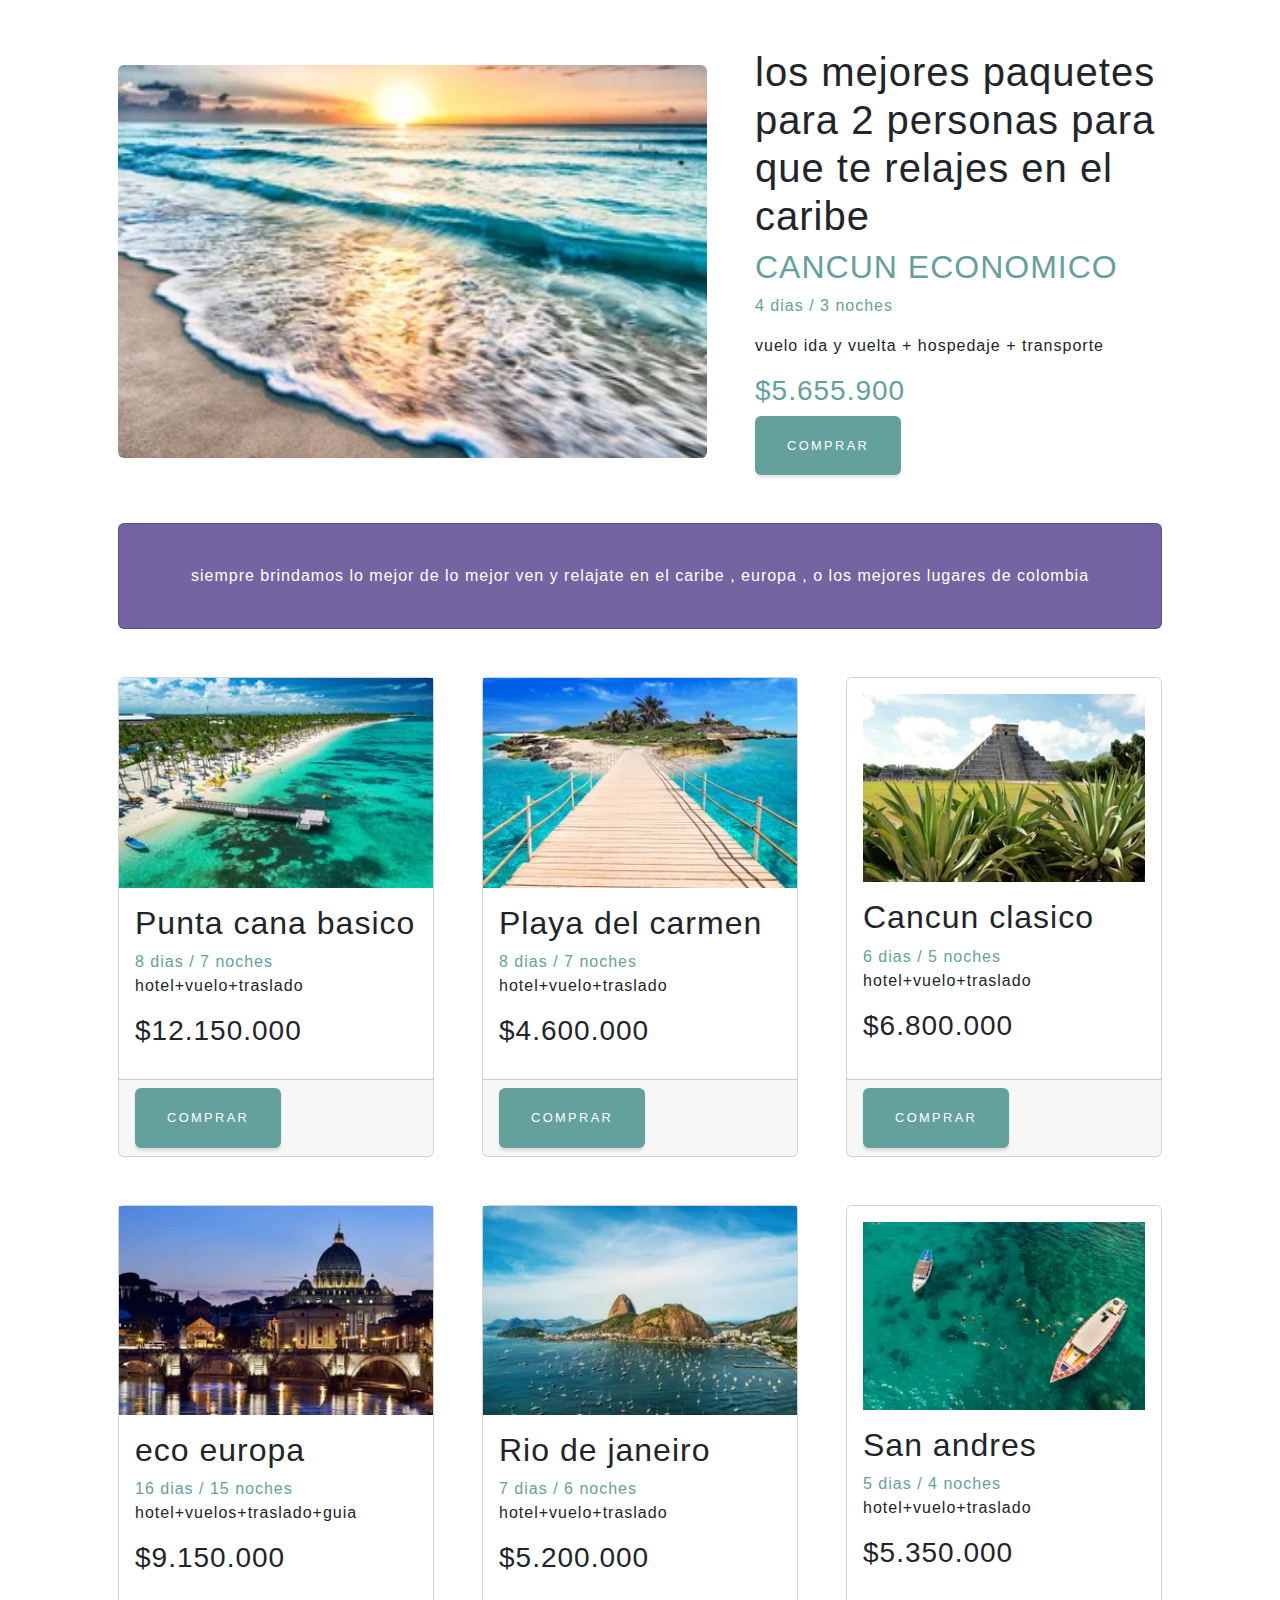
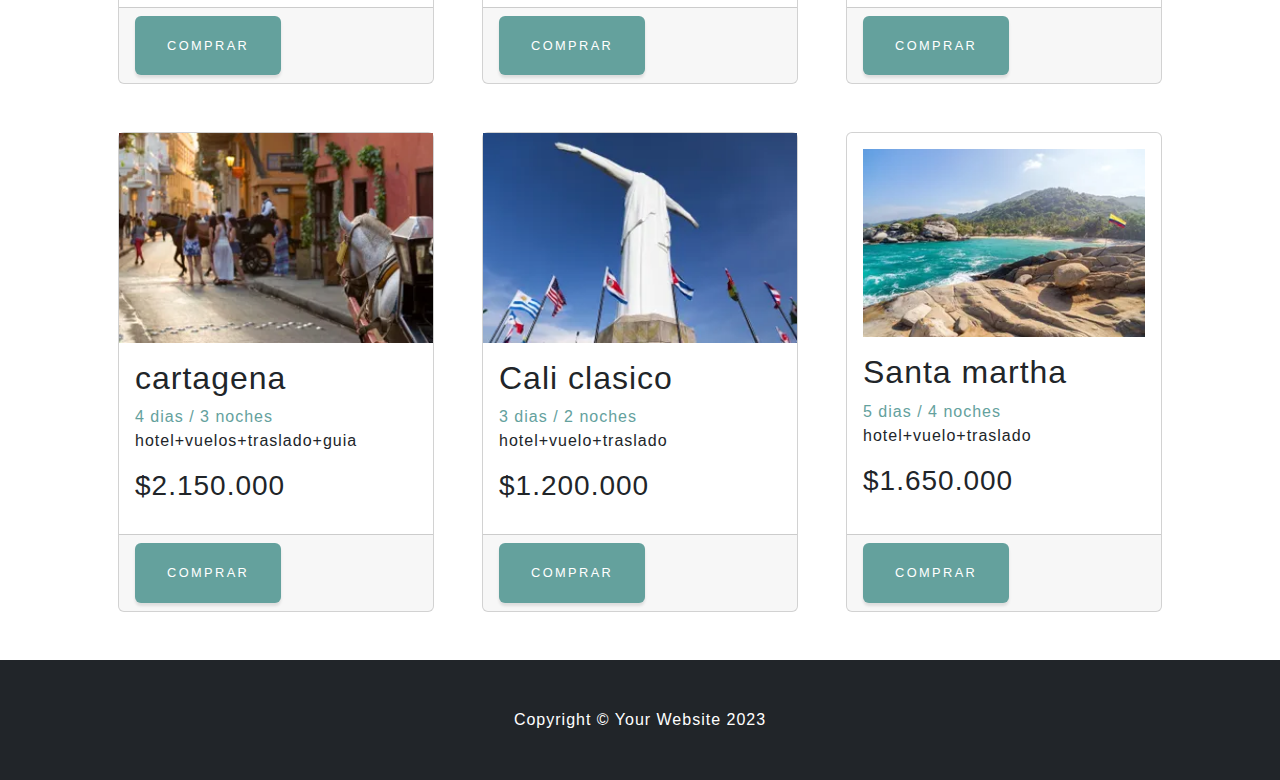
<file: viajes.html>
<!DOCTYPE html>
<html lang="en">
    <head>
        <meta charset="utf-8" />
        <meta name="viewport" content="width=device-width, initial-scale=1, shrink-to-fit=no" />
        <meta name="description" content="" />
        <meta name="author" content="" />
        <title>viaja sin limites</title>
        <!-- Favicon-->
        <link rel="icon" type="image/x-icon" href="assets/favicon.ico" />
        <!-- Core theme CSS (includes Bootstrap)-->
        <link href="css/estilos2.css" rel="stylesheet" />
    </head>
    <body>
        <!-- Responsive navbar-->
        <nav class="navbar navbar-expand-lg navbar-light fixed-top" id="mainNav">
            <div class="container px-4 px-lg-5">
                <a class="navbar-brand" href="index.html">AVENTURAS SIN FRONTERAS</a>
                <button class="navbar-toggler navbar-toggler-right" type="button" data-bs-toggle="collapse" data-bs-target="#navbarResponsive" aria-controls="navbarResponsive" aria-expanded="false" aria-label="Toggle navigation">
                    Menu
                    <i class="fas fa-bars"></i>
                </button>
                <div class="collapse navbar-collapse" id="navbarResponsive">
                    <ul class="navbar-nav ms-auto">
                        <li class="nav-item"><a class="nav-link" href="agencia.html">Inicio</a></li>
                        <li class="nav-item"><a class="nav-link" href="#about">caribe</a></li>
                        <li class="nav-item"><a class="nav-link" href="#projects">destinos populares</a></li>
                        <li class="nav-item"><a class="nav-link" href="#signup">nacionales</a></li>
                    </ul>
                </div>
            </div>
        </nav>
        
        <!-- Page Content-->
        <div class="container px-4 px-lg-5">
            <!-- Heading Row-->
            <div class="row gx-4 gx-lg-5 align-items-center my-5">
                <div class="col-lg-7"><img class="img-fluid rounded mb-4 mb-lg-0 w-100" src="assets/img/cancun2.webp" alt="..." /></div>
                <div class="col-lg-5">
                    <h1 class="font-weight-light">los mejores paquetes para 2 personas para que te relajes en el caribe</h1>
                    <h2 class="text-primary">CANCUN ECONOMICO</h2>
                    <p><span}  class="text-primary"> 4 dias / 3 noches</span}></p>
                    <p>vuelo ida y vuelta + hospedaje + transporte</p>
                    <h3 class="text-primary">$5.655.900</h3>
                    <button type="button" class="btn btn-primary" data-bs-toggle="modal" data-bs-target="#exampleModal">
                        Comprar
                        </button>
                </div>
            </div>
            <!-- Call to Action-->
            <div id="about" class="card text-white bg-secondary my-5 py-4 text-center">
                <div class="card-body"><p class="text-white m-0">siempre brindamos lo mejor de lo mejor ven y relajate en el caribe , europa , o los mejores lugares de colombia</p></div>
            </div>
            <!-- Content Row-->
            <div class="row gx-4 gx-lg-5">
                <div class="col-md-4 mb-5">
                    <div class="card h-100">
                        <img class="w-100"  src="assets/img/puntacana.webp" alt="">
                        <div class="card-body">
                            <h2 class="card-title">Punta cana basico</h2>
                            
                            <p class="card-text"><span class="text-primary">8 dias / 7 noches</span>
                            <br>
                            hotel+vuelo+traslado
                        <br>
                        
                        <h3>$12.150.000</h3></p>
                        </div>
                        <div class="card-footer"><button type="button" class="btn btn-primary" data-bs-toggle="modal" data-bs-target="#exampleModal">
                        Comprar
                        </button></div>
                    </div>
                </div>
                <div class="col-md-4 mb-5">
                    <div class="card h-100">
                        <img class="w-100" src="assets/img/PLAYADELCARMEN.webp" alt="">
                        <div class="card-body">
                            <h2 class="card-title">Playa del carmen </h2>
                            
                            <p class="card-text"><span class="text-primary">8 dias / 7 noches</span>
                            <br>
                            hotel+vuelo+traslado
                        <br>
                        <h3>$4.600.000</h3></p>
                        </div>
                        <div class="card-footer"><button type="button" class="btn btn-primary" data-bs-toggle="modal" data-bs-target="#exampleModal">
                        Comprar
                        </button></div>
                    </div>
                </div>
                <div class="col-md-4 mb-5">
                    <div class="card h-100">
                        <div class="card-body">
                            <img class="w-100" src="assets/img/cancunclasiiicoo.webp" alt="">
                            <h2 class="card-title mt-3">Cancun clasico </h2>
                            
                            <p class="card-text"><span class="text-primary">6 dias / 5 noches</span>
                            <br>
                            hotel+vuelo+traslado
                        <br>
                        <h3>$6.800.000</h3></p>
                        </div>
                        <div class="card-footer"><button type="button" class="btn btn-primary" data-bs-toggle="modal" data-bs-target="#exampleModal">
                        Comprar
                        </button></div>
                        </div>
                        
                    </div>
                </div>
            </div>
        </div>

        <div id="projects" class="container px-4 px-lg-5">
            <!-- Heading Row-->
            
            <!-- Call to Action-->
            
            <!-- Content Row-->
            <div class="row gx-4 gx-lg-5">
                <div class="col-md-4 mb-5">
                    <div class="card h-100">
                        <img class="w-100" src="assets/img/ecoeuropa.webp" alt="">
                        <div class="card-body">
                            <h2 class="card-title">eco europa</h2>
                            
                            <p class="card-text"><span class="text-primary">16 dias / 15 noches</span>
                            <br>
                            hotel+vuelos+traslado+guia
                        <br>
                        
                        <h3>$9.150.000</h3></p>
                        </div>
                        <div class="card-footer"><button type="button" class="btn btn-primary" data-bs-toggle="modal" data-bs-target="#exampleModal">
                        Comprar
                        </button></div>
                    </div>
                </div>
                <div class="col-md-4 mb-5">
                    <div class="card h-100">
                        <img class="w-100" src="assets/img/riode janeiro.webp" alt="">
                        <div class="card-body">
                            <h2 class="card-title">Rio de janeiro </h2>
                            
                            <p class="card-text"><span class="text-primary">7 dias / 6 noches</span>
                            <br>
                            hotel+vuelo+traslado
                        <br>
                        <h3>$5.200.000</h3></p>
                        </div>
                        <div class="card-footer"><button type="button" class="btn btn-primary" data-bs-toggle="modal" data-bs-target="#exampleModal">
                        Comprar
                        </button></div>
                    </div>
                </div>
                <div class="col-md-4 mb-5">
                    <div class="card h-100">
                        <div class="card-body">
                            <img class="w-100" src="assets/img/san andres.webp" alt="">
                            <h2 class="card-title mt-3">San andres </h2>
                            
                            <p class="card-text"><span class="text-primary">5 dias / 4 noches</span>
                            <br>
                            hotel+vuelo+traslado
                        <br>
                        <h3>$5.350.000</h3></p>
                        </div>
                        <div class="card-footer"><button type="button" class="btn btn-primary" data-bs-toggle="modal" data-bs-target="#exampleModal">
                        Comprar
                        </button></div>
                        </div>
                        
                    </div>
                </div>
            </div>
        </div>
        <div id="signup" class="container px-4 px-lg-5">
            <!-- Heading Row-->
            
            <!-- Call to Action-->
            
            <!-- Content Row-->
            <div class="row gx-4 gx-lg-5">
                <div class="col-md-4 mb-5">
                    <div class="card h-100">
                        <img class="w-100" src="assets/img/catagena.webp" alt="">
                        <div class="card-body">
                            <h2 class="card-title">cartagena</h2>
                            
                            <p class="card-text"><span class="text-primary">4 dias / 3 noches</span>
                            <br>
                            hotel+vuelos+traslado+guia
                        <br>
                        
                        <h3>$2.150.000</h3></p>
                        </div>
                        <div class="card-footer"><button type="button" class="btn btn-primary" data-bs-toggle="modal" data-bs-target="#exampleModal">
                        Comprar
                        </button></div>
                    </div>
                </div>
                <div class="col-md-4 mb-5">
                    <div class="card h-100">
                        <img class="w-100" src="assets/img/cali.webp" alt="">
                        <div class="card-body">
                            <h2 class="card-title">Cali clasico</h2>
                            
                            <p class="card-text"><span class="text-primary">3 dias / 2 noches</span>
                            <br>
                            hotel+vuelo+traslado
                        <br>
                        <h3>$1.200.000</h3></p>
                        </div>
                        <div class="card-footer"><button type="button" class="btn btn-primary" data-bs-toggle="modal" data-bs-target="#exampleModal">
                        Comprar
                        </button></div>
                    </div>
                </div>
                <div class="col-md-4 mb-5">
                    <div class="card h-100">
                        <div class="card-body">
                            <img class="w-100" src="assets/img/santa marta.webp " alt="">
                            <h2 class="card-title mt-3">Santa martha </h2>
                            
                            <p class="card-text"><span class="text-primary">5 dias / 4 noches</span>
                            <br>
                            hotel+vuelo+traslado
                        <br>
                        <h3>$1.650.000</h3></p>
                        </div>
                        <div class="card-footer"><button type="button" class="btn btn-primary" data-bs-toggle="modal" data-bs-target="#exampleModal">
                        Comprar
                        </button></div>
                        </div>
                        
                    </div>
                </div>
            </div>
        </div>
        <!-- Footer-->
        <footer class="py-5 bg-dark">
            <div class="container px-4 px-lg-5"><p class="m-0 text-center text-white">Copyright &copy; Your Website 2023</p></div>
        </footer>
        <div class="modal fade" id="exampleModal" tabindex="-1" aria-labelledby="exampleModalLabel" aria-hidden="true">
            <div class="modal-dialog">
              <div class="modal-content">
                <div class="modal-header">
                  <h1 class="modal-title fs-5" id="exampleModalLabel">Gracias por preferirnos</h1>
                  <button type="button" class="btn-close" data-bs-dismiss="modal" aria-label="Close"></button>
                </div>
                <div class="modal-body">
                  ...<form class="row g-3">
                    <div class="col-md-4">
                      <label for="validationDefault01" class="form-label">First name</label>
                      <input type="text" class="form-control" id="validationDefault01" value="Mark" required>
                    </div>
                    <div class="col-md-4">
                      <label for="validationDefault02" class="form-label">Last name</label>
                      <input type="text" class="form-control" id="validationDefault02" value="Otto" required>
                    </div>
                    <div class="col-md-4">
                      <label for="validationDefaultUsername" class="form-label">Username</label>
                      <div class="input-group">
                        <span class="input-group-text" id="inputGroupPrepend2">@</span>
                        <input type="text" class="form-control" id="validationDefaultUsername" aria-describedby="inputGroupPrepend2" required>
                      </div>
                    </div>
                    <div class="col-md-6">
                      <label for="validationDefault03" class="form-label">ciudad de partida</label>
                      <input type="text" class="form-control" id="validationDefault03" required>
                    </div>
                    <div class="col-md-3">
                      <label for="validationDefault04" class="form-label"> destino</label>
                      <select class="form-select" id="validationDefault04" required>
                        <option selected disabled value="">cartagena...</option>
                        <option >san andres</option>
                        <option>cancun</option>
                      </select>
                    </div>
                    
                    <div class="col-12">
                      <div class="form-check">
                        <input class="form-check-input" type="checkbox" value="" id="invalidCheck2" required>
                        <label class="form-check-label" for="invalidCheck2">
                          Agree to terms and conditions
                        </label>
                      </div>
                    </div>
                    <div class="col-12">
                      <button class="btn btn-primary" type="submit">Submit form</button>
                    </div>
                  </form>
                </div>
                <div class="modal-footer">
                  <button type="button" class="btn btn-secondary" data-bs-dismiss="modal">Close</button>
                  <button type="button" class="btn btn-primary">Save changes</button>
                </div>
              </div>
            </div>
          </div>
           
        <!-- Bootstrap core JS-->
        <script src="https://cdn.jsdelivr.net/npm/bootstrap@5.2.3/dist/js/bootstrap.bundle.min.js"></script>
        <!-- Core theme JS-->
        <script src="js/scripts.js"></script>
        <script>// Example starter JavaScript for disabling form submissions if there are invalid fields
            (() => {
              'use strict'
            
              // Fetch all the forms we want to apply custom Bootstrap validation styles to
              const forms = document.querySelectorAll('.needs-validation')
            
              // Loop over them and prevent submission
              Array.from(forms).forEach(form => {
                form.addEventListener('submit', event => {
                  if (!form.checkValidity()) {
                    event.preventDefault()
                    event.stopPropagation()
                  }
            
                  form.classList.add('was-validated')
                }, false)
              })
            })()</script>
    </body>
</html>
</file>
